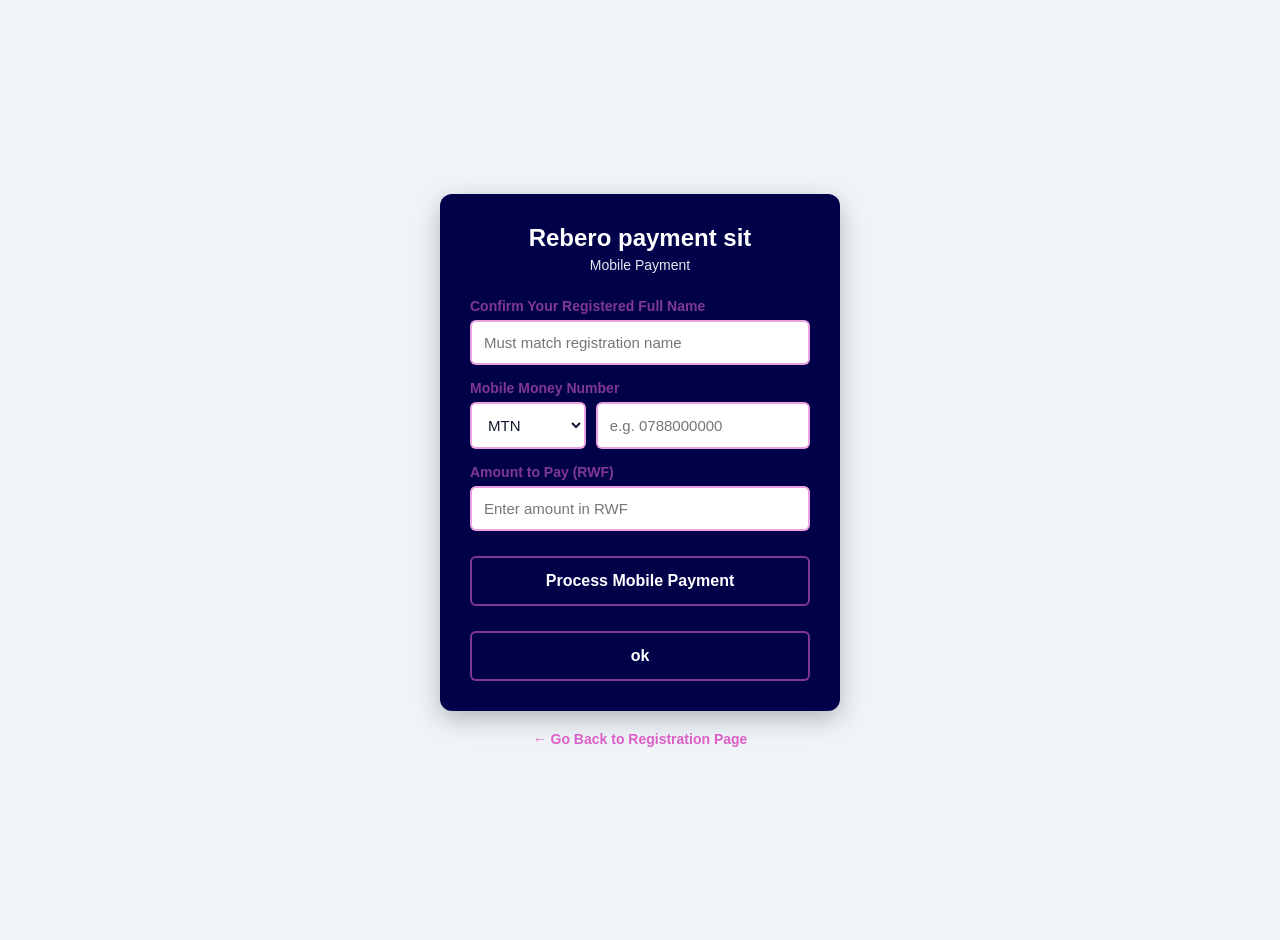
<file: pay.html>
<!-- MY PROJECT PAYMENT SITE -->
<!DOCTYPE html>
<html lang="en">
<head>
    <meta charset="UTF-8">
    <meta name="viewport" content="width=device-width, initial-scale=1.0">
    <title>Rebero Project - Payment Terminal</title>
    <style>
        body { font-family: 'Segoe UI', Arial, sans-serif; background-color: #f0f4f8; margin: 0; padding: 20px; display: flex; justify-content: center; align-items: center; min-height: 100vh; flex-direction: column; gap: 20px; }
        
        .card { background: rgb(1, 1, 74); padding: 30px; border-radius: 12px; box-shadow: 0 8px 24px rgba(0,0,0,0.25); width: 100%; max-width: 400px; box-sizing: border-box; }
        h2 { text-align: center; color: #ffffff; margin-top: 0; margin-bottom: 5px; font-size: 24px; }
        .subtitle { text-align: center; color: #e2e8f0; font-size: 14px; margin-bottom: 25px; }
        
        label { font-weight: 600; display: block; margin-top: 15px; color: rgba(219, 95, 200, 0.584); font-size: 14px; }
        input, select { width: 100%; padding: 12px; margin-top: 6px; border: 2px solid rgba(219, 95, 200, 0.584); border-radius: 6px; box-sizing: border-box; font-size: 15px; background-color: #ffffff; color: #0f172a; }
        input:focus, select:focus { outline: none; border-color: #ffffff; }
        
        .momo-group { display: flex; 
             gap: 10px;
              margin-top: 6px; }
        .momo-group select { width: 35%; margin-top: 0; }
        .momo-group input { width: 65%; margin-top: 0; }
        
        button { width: 100%; background-color: rgb(1, 1, 74); color: white; border: 2px solid rgba(219, 95, 200, 0.584); padding: 14px; font-size: 16px; font-weight: bold; border-radius: 6px; margin-top: 25px; cursor: pointer; transition: background 0.2s, color 0.2s; }
        button:hover { background-color: rgba(219, 95, 200, 0.584); color: rgb(1, 1, 74); }
        
        .receipt-box { display: none; margin-top: 20px; padding: 15px; border-radius: 8px; font-size: 14px; line-height: 1.5; border: 2px solid rgba(219, 95, 200, 0.584); background-color: rgba(219, 95, 200, 0.15); color: #ffffff; }
        .success { display: block; }
        .receipt-title { font-weight: bold; font-size: 16px; margin-bottom: 8px; border-bottom: 1px dashed rgba(219, 95, 200, 0.584); padding-bottom: 5px; color: #51cf66; }
        .nav-link { color: rgba(219, 95, 200, 1); text-decoration: none; font-size: 14px; font-weight: bold; }
        .nav-link:hover { text-decoration: underline; }
    </style>
</head>
<body>

<div class="card">
    <h2>Rebero payment sit</h2>
    <div class="subtitle">Mobile Payment</div>
    
    <form id="paymentForm">
        <label for="payName">Confirm Your Registered Full Name</label>
        <input type="text" id="payName" placeholder="Must match registration name" required>

        <label for="phone">Mobile Money Number</label>
        <div class="momo-group">
            <select id="carrier" required>
                <option value="MTN">MTN</option>
                <option value="Airtel">Airtel</option>
            </select>
            <input type="text" id="phone" placeholder="e.g. 0788000000" required>
        </div>

        <label for="amount">Amount to Pay (RWF)</label>
        <input type="number" id="amount" placeholder="Enter amount in RWF" min="100" required>

        <button type="submit" id="payBtn">Process Mobile Payment</button>
        <button>ok</button>
       
    </form>

    <div id="receiptMessage" class="receipt-box"></div>
</div>

<a href="Registration.html" class="nav-link">← Go Back to Registration Page</a>

<script>
document.getElementById('paymentForm').addEventListener('submit', function(e) {
    e.preventDefault();
    
    const payBtn = document.getElementById('payBtn');
    const receiptBox = document.getElementById('receiptMessage');
    
    const name = document.getElementById('payName').value.trim();
    const carrier = document.getElementById('carrier').value;
    const phone = document.getElementById('phone').value;
    const amount = Number(document.getElementById('amount').value).toLocaleString();
    
    payBtn.innerText = "Connecting to Gateway...";
    payBtn.disabled = true;
    
    setTimeout(function() {
        let activeDatabase = JSON.parse(localStorage.getItem('reberoCentralDB')) || [];
        let recordFound = false;

        // Loop through internal system database to update matching profile status
        for (let i = 0; i < activeDatabase.length; i++) {
            if (activeDatabase[i].payer.toLowerCase() === name.toLowerCase()) {
                activeDatabase[i].status = `Paid ${amount} RWF via ${carrier}`;
                recordFound = true;
            }
        }

        if (recordFound) {
            localStorage.setItem('reberoCentralDB', JSON.stringify(activeDatabase));
            
            const txRef = "REB-" + Math.floor(100000 + Math.random() * 900000);
            receiptBox.innerHTML = `
                <div class="receipt-title">💸 Payment Request Sent!</div>
                <strong>Transaction ID:</strong> ${txRef}<br>
                <strong>Status:</strong> Success & Logged to Database<br>
                <strong>Payer Name:</strong> ${name}<br>
                <strong>Account:</strong> ${carrier} (${phone})<br>
                <strong>Amount:</strong> ${amount} RWF<br>
                <small style="display:block; margin-top:10px; color:#a7f3d0;">
                    *Database profile updated successfully. Please enter your Mobile Money PIN code on your phone screen to complete.
                </small>
            `;
            receiptBox.className = "receipt-box success";
            document.getElementById('paymentForm').reset();
        } else {
            alert("Error: The name you typed does not match any registered students in our database. Please check spelling or register first.");
        }
        
        payBtn.innerText = "Process Mobile Payment";
        payBtn.disabled = false;
    }, 1500);
});

</script>
<!-- <button><a href="about.html"></a>ok</button> -->

</body>
</html>
</file>
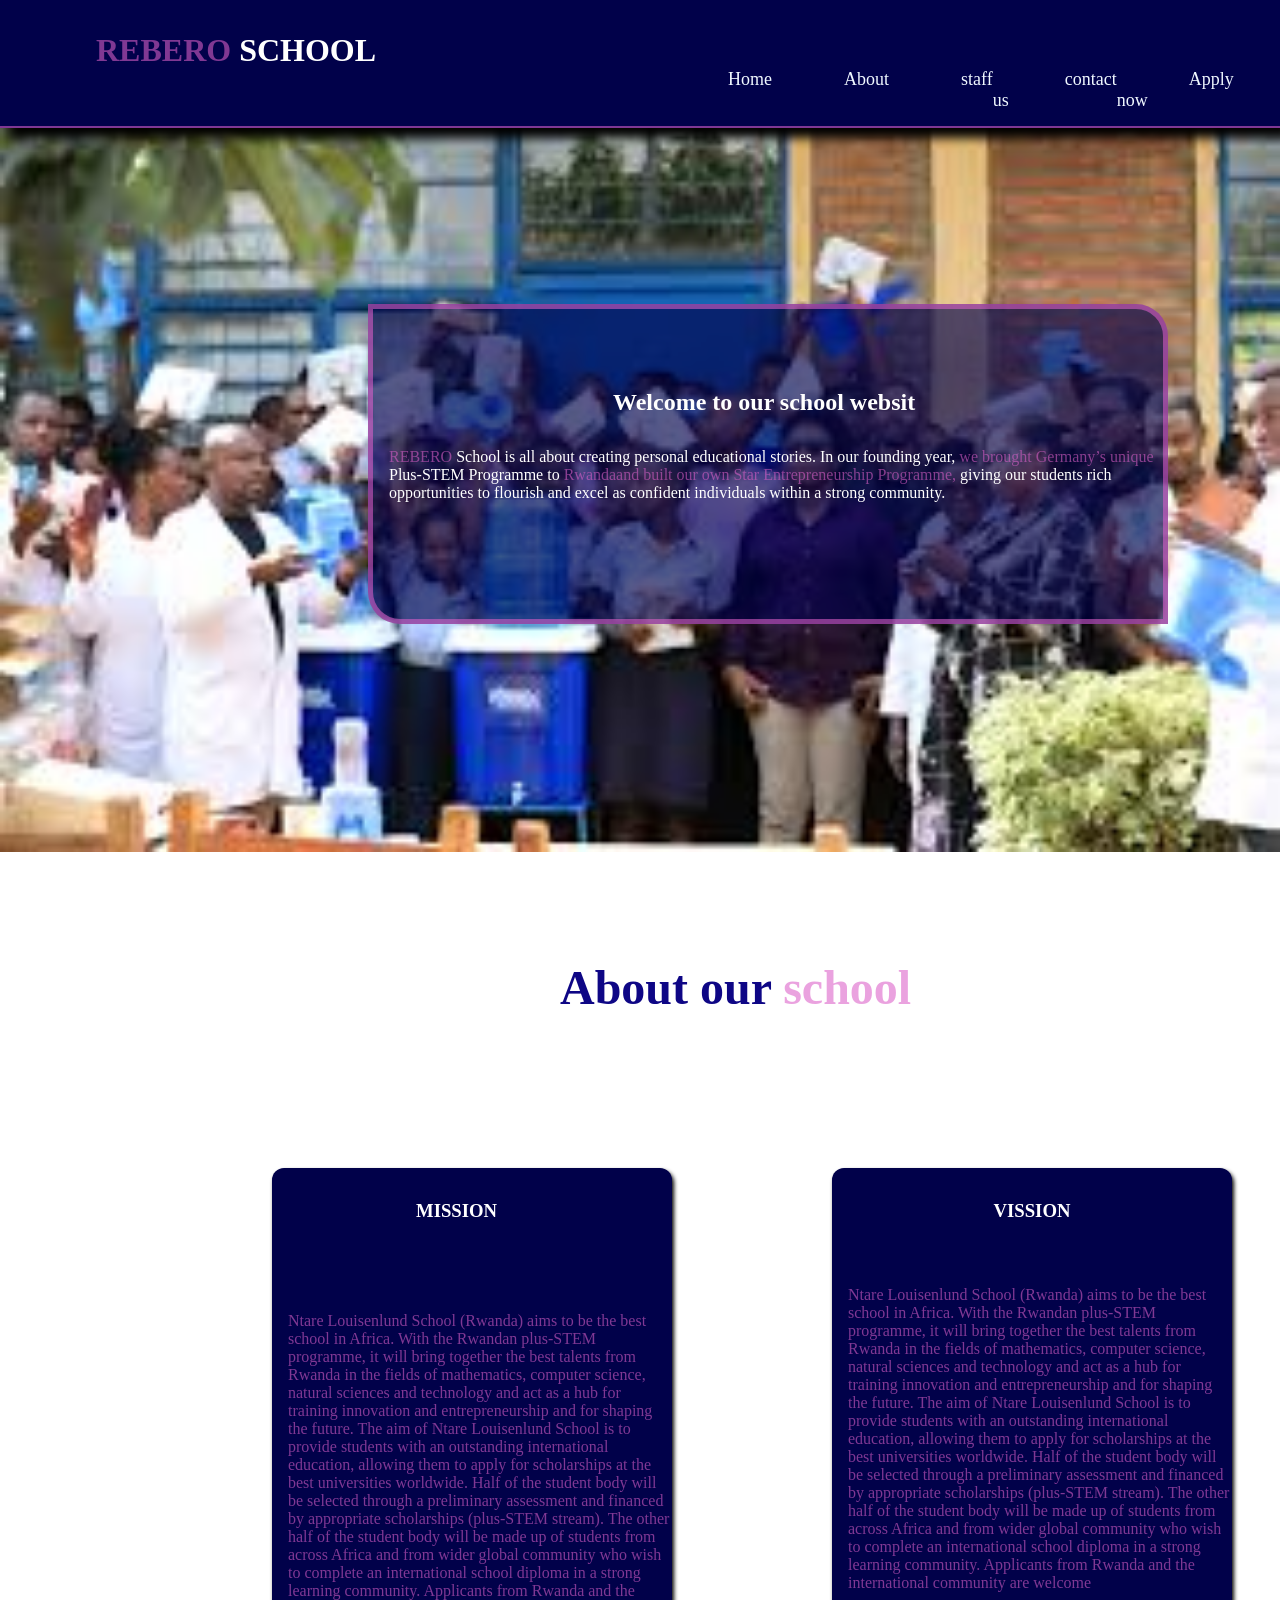
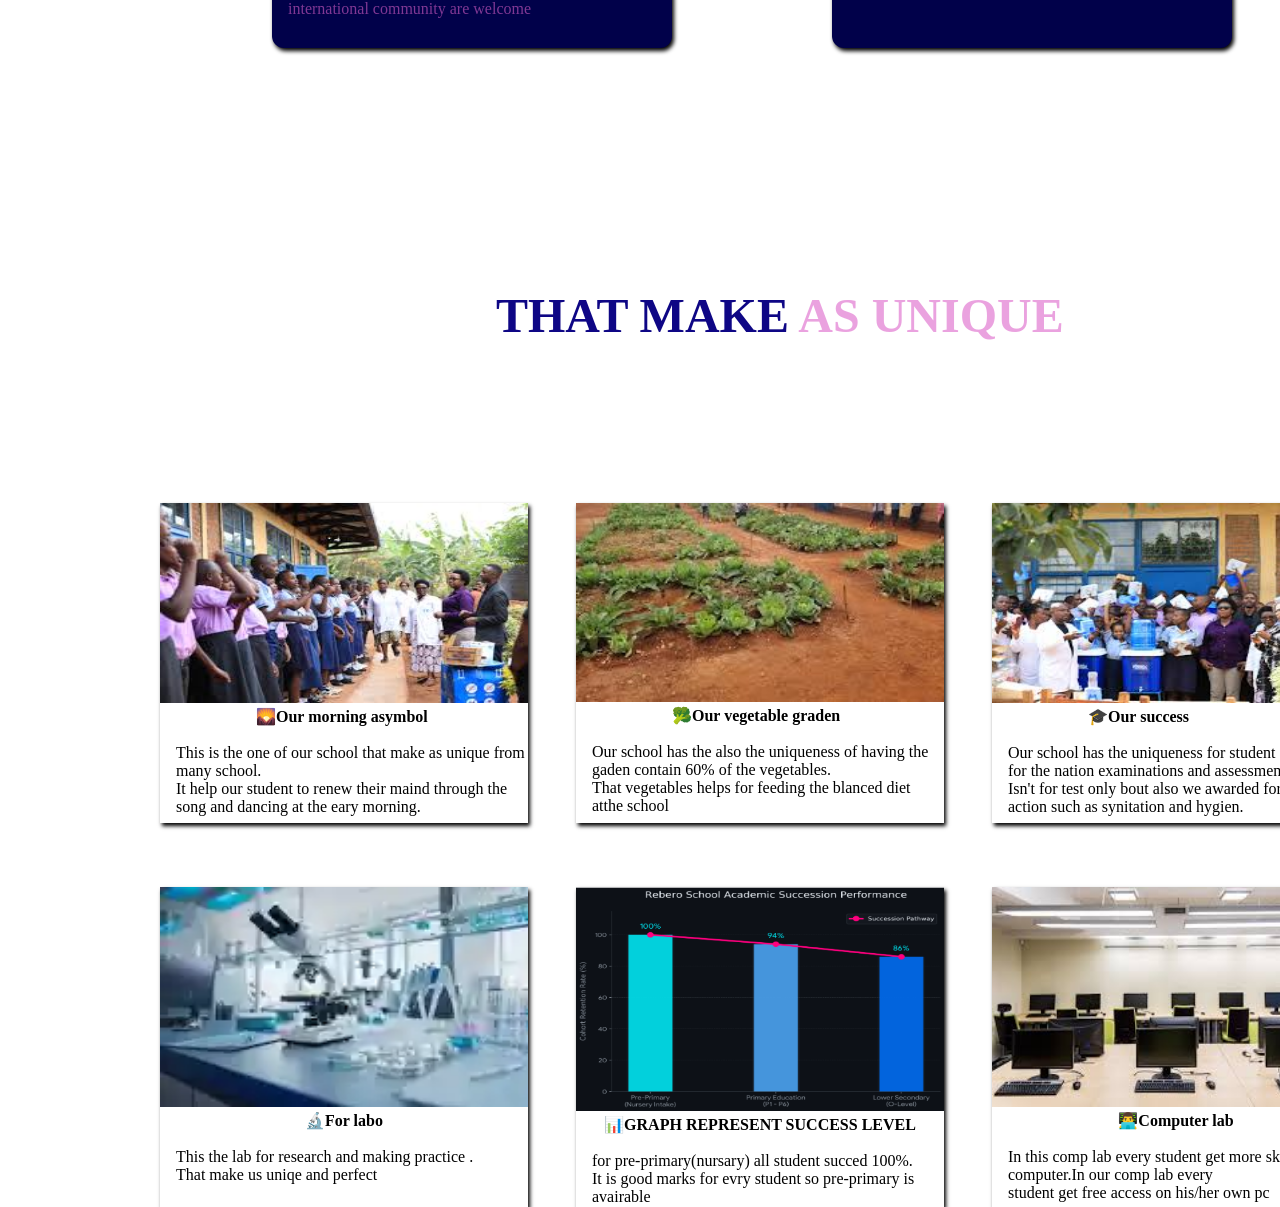
<file: rebero.html>
<!DOCTYPE html>
<html lang="en">
<head>
    <meta charset="UTF-8">
    <meta name="viewport" content="width=device-width, initial-scale=1.0">
    <meta charset="UTF-8" />
    <meta name="viewport" content="width=device-width, initial-scale=1.0" />
    <meta name="description" content="Better Moses - Frontend Software Developer. Building beautiful web experiences." />
    <meta name="keywords" content="Better Moses, Frontend Developer, HTML, CSS, JavaScript, Web Developer" />
    <meta name="author" content="Better Moses" />
    <title>MY SCHOOL WEBSITE</title>
    <link rel="stylesheet" href="rebero.css">
   
</head>
<body>
    <menu>
        <h1><span>REBERO</span> SCHOOL</h1>
    <div class="menu">
        <nav>
          
            <ul>
                <li><a href="#">Home</a></li>
                <li><a href="about">About</a></li>
                <li><a href="#">staff</a></li>
                <li><a href="#">contact us</a></li>
                <li><a href="Registration.html">Apply now</a></li>
                <li><a href="pay.html">Payment</a></li>
            </ul>
        </nav>
    </div>
    </menu>
        <section class="home" id="home">
             <div class="ex">
                <h2> Welcome to our school websit</h2>  
                   <p><span>REBERO</span> School is all about creating personal educational 
                    stories. In our founding year, <span> we brought Germany’s unique </span> Plus-STEM 
                    Programme to <span> Rwandaand built our own Star Entrepreneurship Programme,</span>
                    giving our students rich opportunities to flourish and excel as confident
                    individuals within a strong community. </p>
            </div>
    </section><div class="get">
    <section class="about" id="about">
        <h6>About our <span> school</span></h6>
              <div class="mission">
                <h3>MISSION</h3>
                  
                  <p> <br><br><br><br><br>
                    Ntare Louisenlund School (Rwanda) aims to be the best school 
                    in Africa. With the Rwandan plus-STEM programme, it will bring
                    together the best talents from Rwanda in the fields of mathematics,
                    computer science, natural sciences and technology and act as a hub 
                    for training innovation and entrepreneurship and for shaping the 
                    future. The aim of Ntare Louisenlund School is to provide students
                    with an outstanding international education, allowing them to apply 
                    for scholarships at the best universities worldwide. Half of the student
                    body will be selected through a preliminary assessment and financed by
                    appropriate scholarships (plus-STEM stream). The other half of the
                    student body will be made up of students from across Africa and from
                    wider global community who wish to complete an international school
                    diploma in a strong learning community. Applicants from Rwanda and
                    the international community are welcome</p></p>
              </div>
        <div class="vission">
             <center><h3><ion-icon name="bulb-outline" width="10rem"></ion-icon> VISSION</h3></center>
                  <p>
                   
                    
                    Ntare Louisenlund School (Rwanda) aims to be the best school 
                    in Africa. With the Rwandan plus-STEM programme, it will bring
                    together the best talents from Rwanda in the fields of mathematics,
                    computer science, natural sciences and technology and act as a hub 
                    for training innovation and entrepreneurship and for shaping the 
                    future. The aim of Ntare Louisenlund School is to provide students
                    with an outstanding international education, allowing them to apply 
                    for scholarships at the best universities worldwide. Half of the student
                    body will be selected through a preliminary assessment and financed by
                    appropriate scholarships (plus-STEM stream). The other half of the
                    student body will be made up of students from across Africa and from
                    wider global community who wish to complete an international school
                    diploma in a strong learning community. Applicants from Rwanda and
                    the international community are welcome</p>

        </div>
         <button id="scrollTop" onclick="window.scrollTo({top:0,behavior:'smooth'})" title="Back to top">↑</button>
<script>
                     const scrollBtn = document.getElementById('scrollTop');
                     window.addEventListener('scroll', () => {
                     scrollBtn.classList.toggle('show', window.scrollY > 400);
    });
    
</script>
   <div class="hed">
         <h2> THAT MAKE<span> AS UNIQUE</span></h2>
   </div>
        <div class="asy"><img src="rebero2.jpg" alt="" width="368em" height="200em">
             <h4>🌄Our morning asymbol</h4><br>
             <p>This is the one of our school that make as unique from many school.</p>
             <p>It help our student to renew their maind through the song and dancing at the eary morning. </p>
       </div>
    <div class="gad"><img src="rebero5.jpg" alt=""width="368em">
             <h4>🥦Our vegetable graden</h4><br>
             <p>Our school has the also the uniqueness of having the gaden contain 60% of the vegetables. </p>
            <p>That vegetables helps for feeding the blanced diet atthe school</p>
       </div>
    <div class="sc"><img src="rebero.jpg" alt=""width="368em" height="200em">
        <h4>🎓Our success</h4><br>
        
        <p>Our school has the uniqueness for student succession for the nation examinations and assessment .</p>
        <p>Isn't for test only bout also we awarded for many action such as synitation and hygien. </p>

        
    </div>
    <div class="lev">
        <img src="Screenshot 2026-05-19 154750.png" ><br>
        <center><h4>📊GRAPH REPRESENT SUCCESS LEVEL</h4></center><br>

        <p>for pre-primary(nursary) all student succed 100%.</p>
        <p>It is good marks for evry student so pre-primary is avairable</p>
    </div>
    <div class="labo">
        <img src="rebero9.webp" width="368em" height="220em">
       <center><h4>🔬For labo </h4></center> <br>
        <p>This the lab for research and making practice .</p>
        <p>That make us uniqe and perfect</p>
    </div>
    <div class="camp">
        <img src="runda3.jpg" width="368em" height="220em">
        <center><h4>👨‍💻Computer lab</h4></center><br>
        <p>In this comp lab every student get more skills about computer.In our comp lab every  </p>
        <p>student get free access on his/her own pc</p>
    </div>
     </section>
    <section class="staff" id="staff">
        <div class="staff">
        <h2>OUR Staff</h2><p>
            
        </p>
        </div>
    </section>
  



    
     </div>
</body>
</html>
</file>
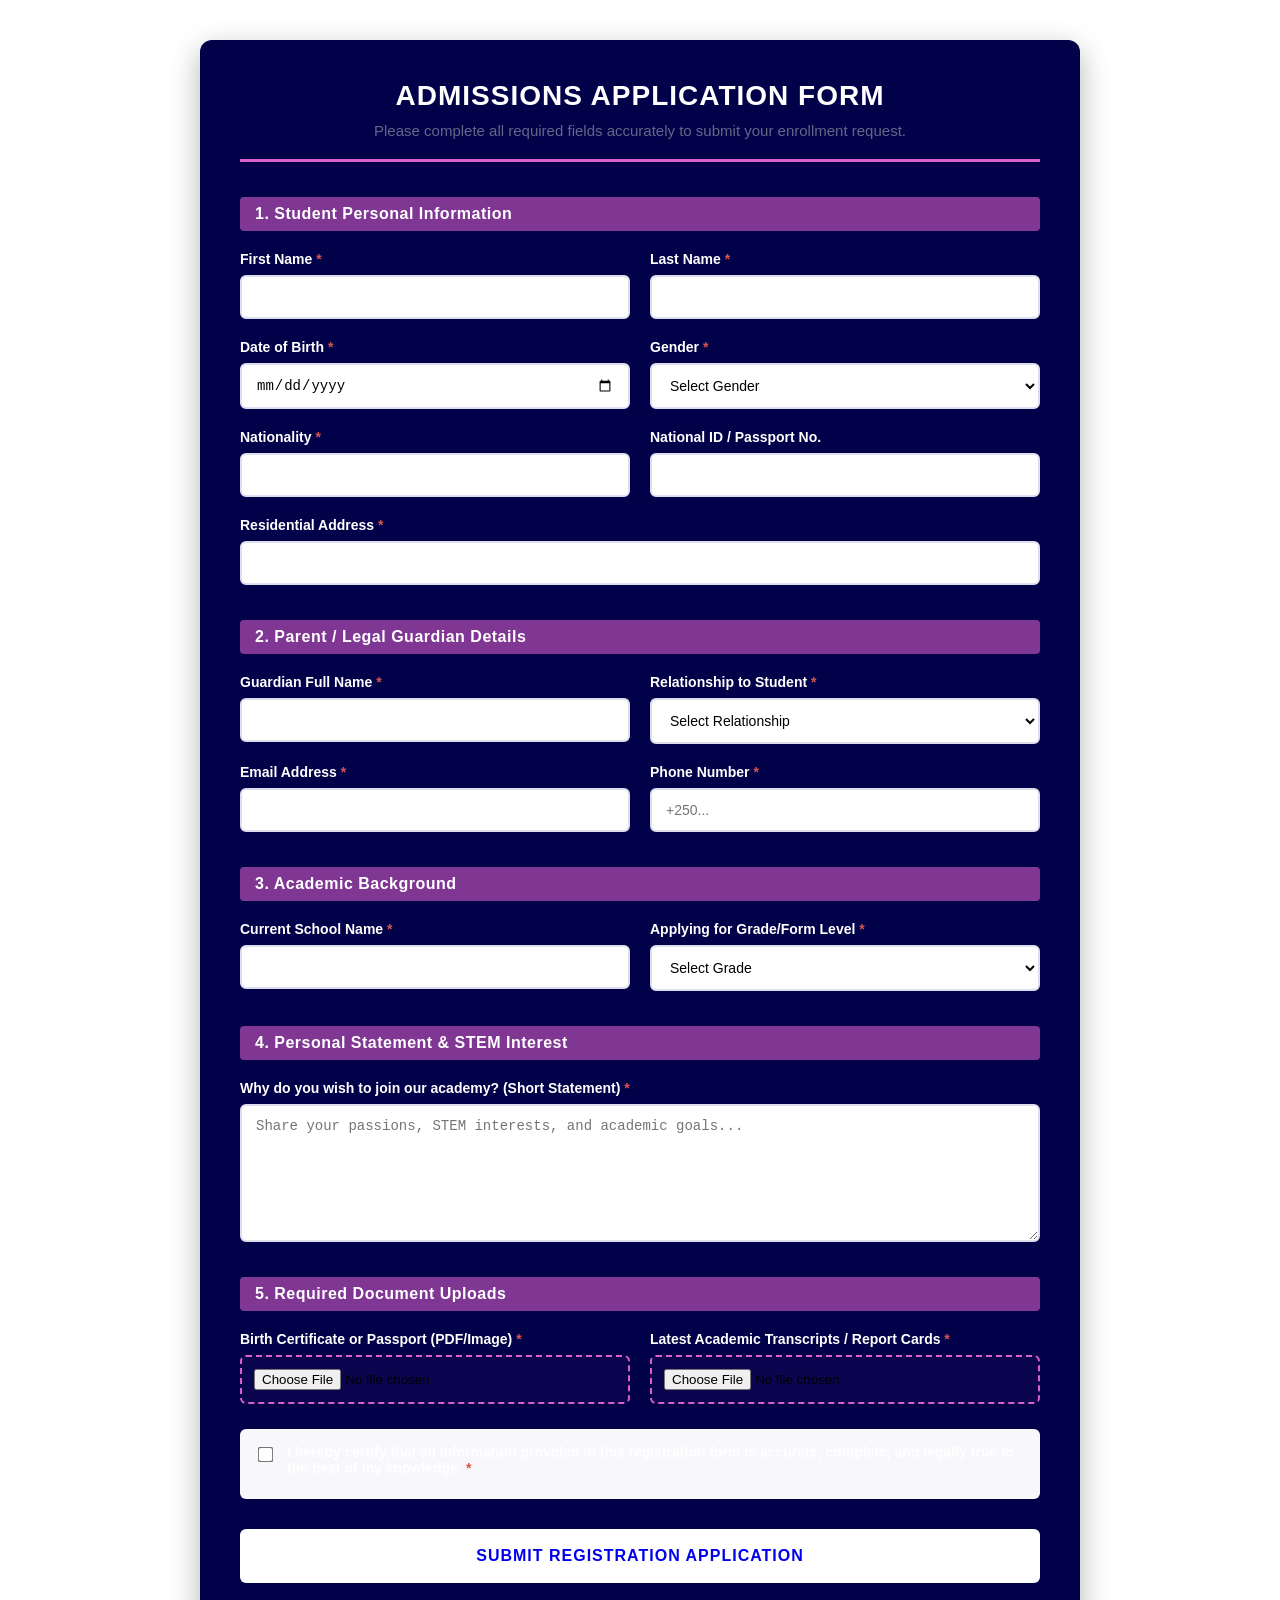
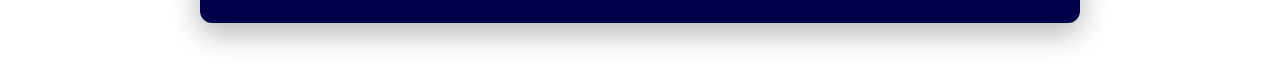
<file: Registration.html>
<!DOCTYPE html>
<html lang="en">
<head>
    <meta charset="UTF-8">
    <meta name="viewport" content="width=device-width, initial-scale=1.0">
    <title>Student Registration Portal</title>
    <style>
        :root {
            --primary-bg:#ffffff ;
            --accent-color: rgba(219, 95, 200, 0.584);
            --accent-solid: rgb(219, 95, 200); /* Solid version for high-contrast text */
            --card-bg:rgb(1, 1, 74) ;
            /* --text-dark: #111122; */
            --text-muted: #666688;
            --border-color: #dddded;
        }
        a{
            text-decoration:none ;

        }

        body {
            font-family: 'Segoe UI', Tahoma, Geneva, Verdana, sans-serif;
            background-color: var(--primary-bg);
            color: var(--text-dark);
            margin: 0;
            padding: 40px 20px;
        }

        .container {
            max-width: 800px;
            margin: 0 auto;
            background: var(--card-bg);
            padding: 40px;
            border-radius: 12px;
            box-shadow: 0 10px 30px rgba(0, 0, 0, 0.3);
        }

        .header {
            text-align: center;
            margin-bottom: 30px;
            border-bottom: 3px solid var(--accent-solid);
            padding-bottom: 20px;
        }

        .header h1 {
            color: var(--primary-bg);
            margin: 0 0 10px 0;
            font-size: 28px;
            text-transform: uppercase;
            letter-spacing: 1px;
        }

        .header p {
            margin: 0;
            color: var(--text-muted);
            font-size: 15px;
        }

        .section-title {
            font-size: 16px;
            color: var(--primary-bg);
            background-color: var(--accent-color);
            margin-top: 35px;
            margin-bottom: 20px;
            padding: 8px 15px;
            border-radius: 4px;
            font-weight: 700;
            letter-spacing: 0.5px;
        }

        .form-grid {
            display: grid;
            grid-template-columns: repeat(2, 1fr);
            gap: 20px;
        }

        .form-group {
            display: flex;
            flex-direction: column;
        }

        .form-group.full-width {
            grid-column: span 2;
        }

        label {
            font-weight: 600;
            margin-bottom: 8px;
            font-size: 14px;
            color: var(--primary-bg);
        }

        label .required {
            color: #d9534f;
        }

        input[type="text"],
        input[type="email"],
        input[type="tel"],
        input[type="date"],
        select,
        textarea {
            padding: 12px 14px;
            border: 2px solid var(--border-color);
            border-radius: 6px;
            font-size: 14px;
            transition: all 0.2s ease-in-out;
            background-color: #fff;
        }

        input:focus, select:focus, textarea:focus {
            outline: none;
            border-color: var(--accent-solid);
            box-shadow: 0 0 0 4px var(--accent-color);
        }

        textarea {
            resize: vertical;
            min-height: 110px;
        }

        .file-upload {
            padding: 12px;
            border: 2px dashed var(--accent-solid);
            background-color: rgba(219, 95, 200, 0.05);
            border-radius: 6px;
            cursor: pointer;
        }

        .checkbox-group {
            display: flex;
            align-items: flex-start;
            gap: 12px;
            margin-top: 25px;
            padding: 15px;
            background-color: #f8f8fc;
            border-radius: 6px;
        }

        .checkbox-group input {
            margin-top: 4px;
            scale: 1.2;
        }

        .btn-submit {
            background-color: var(--primary-bg);
            color: white;
            border: 2px solid transparent;
            padding: 16px 28px;
            font-size: 16px;
            font-weight: 700;
            border-radius: 6px;
            cursor: pointer;
            width: 100%;
            margin-top: 30px;
            text-transform: uppercase;
            letter-spacing: 1px;
            transition: all 0.2s ease-in-out;
        }

        .btn-submit:hover {
            background-color: white;
            color: var(--primary-bg);
            border-color: var(--primary-bg);
            box-shadow: 0 0 0 4px var(--accent-color);
        }

        @media (max-width: 600px) {
            .form-grid {
                grid-template-columns: 1fr;
            }
            .form-group.full-width {
                grid-column: span 1;
            }
            .container {
                padding: 25px 15px;
            }
        }
    </style>
</head>
<body>

<div class="container">
    <div class="header">
        <h1>Admissions Application Form</h1>
        <p>Please complete all required fields accurately to submit your enrollment request.</p>
    </div>

    <form action="#" method="POST" enctype="multipart/form-data">
        
        <!-- 1. STUDENT PERSONAL INFORMATION -->
        <div class="section-title">1. Student Personal Information</div>
        <div class="form-grid">
            <div class="form-group">
                <label for="first-name">First Name <span class="required">*</span></label>
                <input type="text" id="first-name" name="first_name" required>
            </div>
            <div class="form-group">
                <label for="last-name">Last Name <span class="required">*</span></label>
                <input type="text" id="last-name" name="last_name" required>
            </div>
            <div class="form-group">
                <label for="dob">Date of Birth <span class="required">*</span></label>
                <input type="date" id="dob" name="dob" required>
            </div>
            <div class="form-group">
                <label for="gender">Gender <span class="required">*</span></label>
                <select id="gender" name="gender" required>
                    <option value="">Select Gender</option>
                    <option value="male">Male</option>
                    <option value="female">Female</option>
                </select>
            </div>
            <div class="form-group">
                <label for="nationality">Nationality <span class="required">*</span></label>
                <input type="text" id="nationality" name="nationality" required>
            </div>
            <div class="form-group">
                <label for="national-id">National ID / Passport No.</label>
                <input type="text" id="national-id" name="national_id">
            </div>
            <div class="form-group full-width">
                <label for="address">Residential Address <span class="required">*</span></label>
                <input type="text" id="address" name="address" required>
            </div>
        </div>

        <!-- 2. PARENT / GUARDIAN DETAILS -->
        <div class="section-title">2. Parent / Legal Guardian Details</div>
        <div class="form-grid">
            <div class="form-group">
                <label for="guardian-name">Guardian Full Name <span class="required">*</span></label>
                <input type="text" id="guardian-name" name="guardian_name" required>
            </div>
            <div class="form-group">
                <label for="relationship">Relationship to Student <span class="required">*</span></label>
                <select id="relationship" name="relationship" required>
                    <option value="">Select Relationship</option>
                    <option value="father">Father</option>
                    <option value="mother">Mother</option>
                    <option value="guardian">Legal Guardian</option>
                </select>
            </div>
            <div class="form-group">
                <label for="email">Email Address <span class="required">*</span></label>
                <input type="email" id="email" name="email" required>
            </div>
            <div class="form-group">
                <label for="phone">Phone Number <span class="required">*</span></label>
                <input type="tel" id="phone" name="phone" placeholder="+250..." required>
            </div>
        </div>

        <!-- 3. ACADEMIC BACKGROUND -->
        <div class="section-title">3. Academic Background</div>
        <div class="form-grid">
            <div class="form-group">
                <label for="current-school">Current School Name <span class="required">*</span></label>
                <input type="text" id="current-school" name="current_school" required>
            </div>
            <div class="form-group">
                <label for="target-grade">Applying for Grade/Form Level <span class="required">*</span></label>
                <select id="target-grade" name="target_grade" required>
                    <option value="">Select Grade</option>
                    <option value="grade7">Grade 7 / S1</option>
                    <option value="grade10">Grade 10 / S4</option>
                </select>
            </div>
        </div>

        <!-- 4. TALENT & MOTIVATION -->
        <div class="section-title">4. Personal Statement & STEM Interest</div>
        <div class="form-grid">
            <div class="form-group full-width">
                <label for="motivation">Why do you wish to join our academy? (Short Statement) <span class="required">*</span></label>
                <textarea id="motivation" name="motivation" placeholder="Share your passions, STEM interests, and academic goals..." required></textarea>
            </div>
        </div>

        <!-- 5. DOCUMENT UPLOADS -->
        <div class="section-title">5. Required Document Uploads</div>
        <div class="form-grid">
            <div class="form-group">
                <label for="doc-id">Birth Certificate or Passport (PDF/Image) <span class="required">*</span></label>
                <input type="file" id="doc-id" name="doc_id" class="file-upload" required>
            </div>
            <div class="form-group">
                <label for="doc-reports">Latest Academic Transcripts / Report Cards <span class="required">*</span></label>
                <input type="file" id="doc-reports" name="doc_reports" class="file-upload" required>
            </div>
        </div>

        <!-- 6. DECLARATION -->
        <div class="checkbox-group">
            <input type="checkbox" id="consent" name="consent" required>
            <label for="consent">I hereby certify that all information provided in this registration form is accurate, complete, and legally true to the best of my knowledge. <span class="required">*</span></label>
        </div>

        <button type="submit" class="btn-submit"><a href="pay.html">Submit Registration Application</a></button>
    </form>
</div>

</body>
</html>
</file>
<file: rebero.css>
* {
    padding: 0;
    margin: 0;
    box-sizing: border-box;
}
h1{
    color: #fff;
}
html { scroll-behavior: smooth;
 }
menu {
    position: fixed;
    width: 100%;
    height: 8em;
    background: rgb(1, 1, 74);
    border-bottom: 2px solid  rgba(219, 95, 200, 0.584);
    box-shadow: 10px 10px 10px black;
}
.menu{
    text-decoration: none;
    margin-left: 40em;
    padding: 1rem;
}
ul {
    display: flex;
    margin-top: -1em;
}
li {
    list-style: none;
}
a{
    text-decoration: none;
    margin-left: 4em;
    font-size: large;
    color: aliceblue;
    transition:  color 0.2s;
}
a:hover{
    color: rgba(219, 95, 200, 0.584);
    padding: 5px 10px;
   
}

.ex {
    position: absolute;
    width: 50em;
    height: 20em;
    background: rgba(1, 1, 74, 0.646);
    left: 23em;
    top: 19em;
    border:5px solid rgba(219, 95, 200, 0.584);
    border-bottom-left-radius: 2rem;
    border-top-right-radius: 2rem;
    z-index: -1;
}
body {
    background-image: url(rebero.jpg);
    background-repeat: no-repeat;
    background-size: cover;
}
span{
    color:rgba(219, 95, 200, 0.584) ;
}
menu h1{
    margin-left: 3em;
    margin-top: 1em;
}
.ex h2{
    color: #fff;
    margin-left: 15rem;
    margin-top: 5rem;
}
.ex p{
    color: #fff;
    margin-left: 1rem;
    margin-top: 2rem;
}
.about h1{
    /* position: absolute; */
    margin-top: -7em;
    margin-left: 30rem;
}
.about h2{
    margin-left: 30rem;
    margin-top: 10rem;
}
.about{
    z-index: -1;
    position: absolute;
    background-color: #fff;
    margin-top: 100%;
   
}
h6{
    position: absolute;
    color: #0e0685;
    font-size: 3rem;
    margin-top: -20rem;
    margin-left: 35rem;
}
.mission{
    position: absolute;
    width: 25rem;
    height: 30rem;
    margin-left: 17em;
    margin-top: -7em;
    box-shadow: 2px 3px 4px  black;
    background-color:rgb(1, 1, 74);
    border-radius: 12px;
    transition: 2s;
    transition: background-color 0.2s;
        
        

       

}
.mission:hover{
  
   background-color: #000001;
   
    
}
.vission{
    position: absolute;
    width: 25rem;
    height: 30rem;
    margin-left: 52em;
    margin-top: -7em;
    box-shadow: 2px 3px 4px  black;
    background-color:rgb(1, 1, 74);
    border-radius: 12px;
    transition: background-color 0.2s;
    
}
.vission:hover{
     background-color: #000001;
}

.vission p{
    position: absolute;
    margin-left: 1rem;
    color:rgba(219, 95, 200, 0.584) ;
    margin-top: 4rem;
}
.vission h3{
    color: #ffffff;
    margin-top: 2rem;
}
 
.mission p{
    position: absolute;
    margin-left: 1rem;
    color:rgba(219, 95, 200, 0.584);
   
}
.mission h3{
    color: #ffffff;
    margin-left: 9rem;
    margin-top: 2rem;
}


     #scrollTop {
      position: fixed; 
      bottom: 28px; 
      right: 28px; 
      z-index: 200;
      width: 48px; 
      height: 48px; 
      border-radius: 50%;
      background: linear-gradient(135deg, var(--yellow), var(--orange));
      color: var(--dark); 
      font-size: 1.3rem; 
      border: none; 
      cursor: pointer;
      display: flex; 
      align-items: center; 
      justify-content: center;
      box-shadow: 0 6px 20px var(--yellow)44;
      opacity: 0; 
      pointer-events: none;
      transition: opacity 0.3s, transform 0.3s;
    }
#scrollTop.show { opacity: 1; pointer-events: all; }
 #scrollTop:hover { transform: translateY(-3px); }
     :root {
      --yellow: #060b98;
      --pink: #FF6B9D;
      --blue: #4FC3F7;
      --green: #0e0685;
      --purple: #C77DFF;
      --orange: #3c46ff;
      --dark: #1a1a2e;
      --darker: #0f0f1a;
      --card-bg: #ffffff12;
      --text: #ffffff;
      --text-muted: #ffffffaa;
      --radius: 20px;
      --transition: 0.3s ease;
    }
    .asy{
         position: absolute;
         width: 23rem;
         height: 20rem;
         margin-left: 10em;
         margin-top: 10rem;
         box-shadow: 2px 3px 4px  black;
    }
    .asy p{
        margin-left: 1rem;
    }
    .asy h4{
        margin-left: 6rem;
    }
    .gad{
        position: absolute;
         width: 23rem;
         height: 20rem;
         margin-left: 36em;
         margin-top: 10rem;
         box-shadow: 2px 3px 4px  black;

    }
    .gad h4{
        margin-left: 6rem;

    }
    .gad p{
         margin-left: 1rem;
    }
    .sc{
         width: 23rem;
         height: 20rem;
         margin-left: 62em;
         margin-top: 10rem;
         box-shadow: 2px 3px 4px  black;
         

    }
     .sc h4{
         margin-left: 6rem;
     }
     .sc p{
         margin-left: 1rem;

     }
     .lev{
        position: absolute;
         width: 23rem;
         height: 20rem;
         margin-left: 36em;
         margin-top: 4rem;
         box-shadow: 2px 3px 4px  black;

     }
     .lev img{
        width: 23em; 
        height:14em;
     }
      .lev p{
          margin-left: 1rem;
      }
      .labo{
         position: absolute;
         width: 23rem;
         height: 20rem;
         margin-left: 10em;
         margin-top: 4rem;
         box-shadow: 2px 3px 4px  black;
      }
      .labo p{
        margin-left: 1rem;

      }
      .camp{
         position: absolute;
         width: 23rem;
         height: 20rem;
         margin-left: 62em;
         margin-top: 4rem;
         box-shadow: 2px 3px 4px  black;

      }
      .camp p{
         margin-left: 1rem;

      }

     .bars{
        background: transparent;
        padding: 10px;
        border: none;
        cursor: pointer ;
     }
     .bar{
        display: block;
        width: 25px;
        height: 3px ;
        margin: 5px auto;
        background: #fff;
        transition: all 0.3s ease-in-out;

     }
     @media(max-width)  {
        .navbar{
            backdrop-filter: none;

        }
        .navbar-container .navbar-menu{
            flex-direction: column;
            align-items: flex-start;
            gap: 1.7rem !important;
            position: absolute;
            height: 100vh;
            width: 250px;
            top: 0;
            right: 0;
            padding: 5rem 1.5rem;
            box-shadow: 0 10px 1opx rgb(0,0,0,0.5);
            backdrop-filter: blur(10px);
        }

        
     }
     .hed{
        /* position: absolute; */
        margin-top: 38rem;
        margin-left: 1rem;
        font-size: 2rem;
        color:  #0e0685;
     }
     .get{
        background-color: #4a0f0f;
     }
     .staff h2{
        color: #060b98;
     }
</file>
